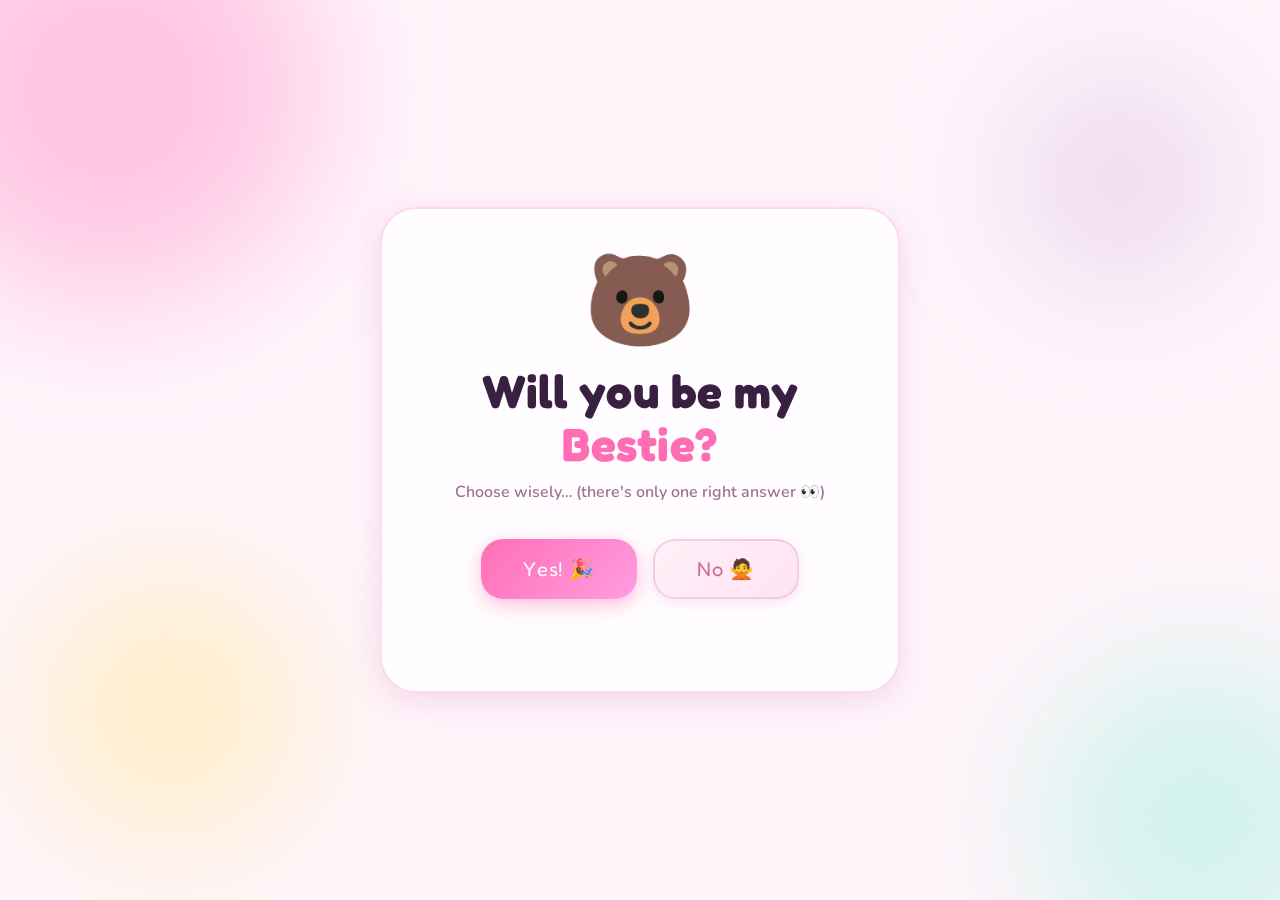
<file: index.html>
<!DOCTYPE html>
<html lang="en">
<head>
  <meta charset="UTF-8" />
  <meta name="viewport" content="width=device-width, initial-scale=1.0" />
  <title>Will You Be My Bestie? 💖</title>
  <link href="https://fonts.googleapis.com/css2?family=Fredoka+One&family=Nunito:wght@400;600;700;800&display=swap" rel="stylesheet" />
  <style>
    :root {
      --pink:    #ff6eb4;
      --pink-lt: #ffb3d9;
      --yellow:  #ffe066;
      --mint:    #7ef0d0;
      --purple:  #c39bd3;
      --bg:      #fff5fb;
      --white:   #ffffff;
      --dark:    #3a2040;
      --radius:  22px;
      --shadow:  0 8px 32px rgba(200,80,160,0.18);
    }

    *, *::before, *::after { box-sizing: border-box; margin: 0; padding: 0; }

    body {
      font-family: 'Nunito', sans-serif;
      background: var(--bg);
      min-height: 100vh;
      display: flex;
      align-items: center;
      justify-content: center;
      overflow: hidden;
      position: relative;
    }

    /* ── Animated background blobs ── */
    .blob {
      position: fixed;
      border-radius: 50%;
      filter: blur(70px);
      opacity: 0.35;
      animation: float 8s ease-in-out infinite alternate;
      pointer-events: none;
      z-index: 0;
    }
    .blob-1 { width: 420px; height: 420px; background: var(--pink);   top: -120px; left: -100px; animation-delay: 0s; }
    .blob-2 { width: 320px; height: 320px; background: var(--mint);   bottom: -80px; right: -80px; animation-delay: 2s; }
    .blob-3 { width: 260px; height: 260px; background: var(--yellow); bottom: 60px; left: 40px; animation-delay: 4s; }
    .blob-4 { width: 200px; height: 200px; background: var(--purple); top: 80px; right: 60px; animation-delay: 1s; }
    @keyframes float {
      from { transform: translate(0,0) scale(1); }
      to   { transform: translate(20px,30px) scale(1.07); }
    }

    /* ── Card ── */
    #app {
      position: relative;
      z-index: 1;
      width: min(520px, 94vw);
    }

    .card {
      background: rgba(255,255,255,0.82);
      backdrop-filter: blur(18px);
      -webkit-backdrop-filter: blur(18px);
      border: 2.5px solid rgba(255,110,180,0.25);
      border-radius: 36px;
      padding: 48px 40px 44px;
      box-shadow: var(--shadow), 0 2px 0 rgba(255,255,255,0.9) inset;
      text-align: center;
      animation: pop-in 0.6s cubic-bezier(.34,1.56,.64,1) both;
    }
    @keyframes pop-in {
      from { opacity: 0; transform: scale(0.72) translateY(30px); }
      to   { opacity: 1; transform: scale(1)   translateY(0); }
    }

    /* ── Mascot ── */
    .mascot {
      font-size: 90px;
      line-height: 1;
      display: block;
      margin-bottom: 18px;
      animation: wiggle 2.4s ease-in-out infinite;
      transform-origin: bottom center;
      user-select: none;
    }
    @keyframes wiggle {
      0%,100% { transform: rotate(-6deg); }
      50%      { transform: rotate(6deg); }
    }

    /* ── Headline ── */
    h1 {
      font-family: 'Fredoka One', cursive;
      font-size: clamp(2rem, 6vw, 2.9rem);
      color: var(--dark);
      line-height: 1.15;
      margin-bottom: 10px;
      letter-spacing: 0.5px;
    }
    h1 span { color: var(--pink); }

    .subtitle {
      font-size: 1rem;
      color: #a07090;
      font-weight: 600;
      margin-bottom: 36px;
    }

    /* ── Buttons ── */
    .btn-group {
      display: flex;
      gap: 16px;
      justify-content: center;
      flex-wrap: wrap;
    }

    .btn {
      font-family: 'Fredoka One', cursive;
      font-size: 1.25rem;
      border: none;
      border-radius: var(--radius);
      padding: 16px 42px;
      cursor: pointer;
      letter-spacing: 0.6px;
      transition: transform 0.15s, box-shadow 0.15s, background 0.2s;
      position: relative;
      white-space: nowrap;
    }

    /* YES */
    .btn-yes {
      background: linear-gradient(135deg, var(--pink) 0%, #ff9de2 100%);
      color: #fff;
      box-shadow: 0 6px 20px rgba(255,110,180,0.45);
    }
    .btn-yes:hover {
      transform: scale(1.08) translateY(-3px);
      box-shadow: 0 10px 30px rgba(255,110,180,0.55);
    }
    .btn-yes:active { transform: scale(0.96); }

    /* NO */
    .btn-no {
      background: linear-gradient(135deg, #fff0f7 0%, #ffe3f4 100%);
      color: #c87090;
      box-shadow: 0 4px 14px rgba(200,80,150,0.15);
      border: 2px solid rgba(200,80,150,0.2);
      transition: transform 0.22s cubic-bezier(.25,.46,.45,.94),
                  box-shadow 0.15s,
                  font-size 0.25s ease;
    }
    .btn-no:hover { box-shadow: 0 4px 14px rgba(200,80,150,0.25); }
    .btn-no:active { transform: scale(0.94); }

    /* ── Excuse toast ── */
    #excuse {
      margin-top: 20px;
      min-height: 28px;
      font-size: 0.95rem;
      color: #b06080;
      font-weight: 700;
      opacity: 0;
      transform: translateY(6px);
      transition: opacity 0.3s, transform 0.3s;
    }
    #excuse.show { opacity: 1; transform: translateY(0); }

    /* ── YES screen ── */
    #yes-screen {
      display: none;
      animation: pop-in 0.55s cubic-bezier(.34,1.56,.64,1) both;
    }
    #yes-screen.visible { display: block; }

    #yes-screen h1 {
      font-size: clamp(2.1rem, 7vw, 3.2rem);
      color: var(--pink);
      margin-bottom: 8px;
    }
    #yes-screen .sub {
      font-size: 1.1rem;
      color: #a07090;
      font-weight: 700;
      margin-bottom: 24px;
    }

    .badge-row {
      display: flex;
      justify-content: center;
      gap: 10px;
      flex-wrap: wrap;
      margin-bottom: 28px;
    }
    .badge {
      background: linear-gradient(135deg, var(--yellow), #ffd6f0);
      border-radius: 50px;
      padding: 8px 18px;
      font-size: 0.9rem;
      font-weight: 800;
      color: var(--dark);
      box-shadow: 0 3px 10px rgba(0,0,0,0.1);
      animation: badge-in 0.5s cubic-bezier(.34,1.56,.64,1) both;
    }
    .badge:nth-child(1) { animation-delay: 0.1s; }
    .badge:nth-child(2) { animation-delay: 0.2s; }
    .badge:nth-child(3) { animation-delay: 0.3s; }
    @keyframes badge-in {
      from { opacity:0; transform: scale(0.5) rotate(-10deg); }
      to   { opacity:1; transform: scale(1) rotate(0deg); }
    }

    .bestie-card {
      background: linear-gradient(135deg, #ffe0f4, #e0f7ff);
      border-radius: 22px;
      padding: 22px;
      font-size: 1rem;
      color: var(--dark);
      font-weight: 700;
      line-height: 1.7;
      margin-bottom: 24px;
      box-shadow: 0 4px 18px rgba(200,80,160,0.12);
    }
    .bestie-card .rule { display: flex; align-items: center; gap: 8px; }
    .bestie-card .rule + .rule { margin-top: 6px; }

    .restart-btn {
      font-family: 'Fredoka One', cursive;
      font-size: 1rem;
      background: none;
      border: 2.5px solid var(--pink);
      color: var(--pink);
      border-radius: 50px;
      padding: 10px 28px;
      cursor: pointer;
      transition: background 0.2s, color 0.2s, transform 0.15s;
    }
    .restart-btn:hover {
      background: var(--pink);
      color: #fff;
      transform: scale(1.06);
    }

    /* ── Confetti canvas ── */
    #confetti-canvas {
      position: fixed;
      inset: 0;
      pointer-events: none;
      z-index: 999;
    }

    /* ── Floating emoji stream ── */
    .float-emoji {
      position: fixed;
      font-size: 2rem;
      pointer-events: none;
      z-index: 998;
      animation: rise linear forwards;
    }
    @keyframes rise {
      0%   { opacity: 1; transform: translateY(0) rotate(0deg) scale(1); }
      100% { opacity: 0; transform: translateY(-320px) rotate(25deg) scale(0.5); }
    }

    /* ── Mobile tweaks ── */
    @media (max-width: 480px) {
      .card { padding: 36px 22px 34px; }
      .mascot { font-size: 72px; }
      .btn { padding: 14px 28px; font-size: 1.1rem; }
    }
  </style>
</head>
<body>

  <div class="blob blob-1"></div>
  <div class="blob blob-2"></div>
  <div class="blob blob-3"></div>
  <div class="blob blob-4"></div>

  <canvas id="confetti-canvas"></canvas>

  <div id="app">

    <!-- ── QUESTION SCREEN ── -->
    <div class="card" id="question-screen">
      <span class="mascot" id="mascot">🐻</span>
      <h1>Will you be my <span>Bestie?</span></h1>
      <p class="subtitle">Choose wisely… (there's only one right answer 👀)</p>
      <div class="btn-group">
        <button class="btn btn-yes" id="yes-btn" onclick="sayYes()">Yes! 🎉</button>
        <button class="btn btn-no"  id="no-btn"  onmouseover="runAway()" onclick="noClick()">No 🙅</button>
      </div>
      <p id="excuse"></p>
    </div>

    <!-- ── YES SCREEN ── -->
    <div class="card" id="yes-screen">
      <span class="mascot" style="animation:none;font-size:96px;">🥳</span>
      <h1>YAY BESTIES<br>FOREVER!</h1>
      <p class="sub">💖 Official Bestie Certificate Unlocked 💖</p>

      <div class="badge-row">
        <span class="badge">🌟 Snack Partner</span>
        <span class="badge">💬 24/7 Texter</span>
        <span class="badge">🛡️ Hype Human</span>
      </div>

      <div class="bestie-card">
        <div class="rule">✅ You are legally required to laugh at each other's jokes.</div>
        <div class="rule">✅ Mandatory snack sharing is now in effect.</div>
        <div class="rule">✅ Venting sessions: unlimited &amp; free of charge.</div>
        <div class="rule">✅ Chaos energy must be matched at all times.</div>
        <div class="rule">🚫 No being sane without the other. Ever.</div>
      </div>

      <button class="restart-btn" onclick="restart()">↩ Wait, let me ask again</button>
    </div>

  </div>

  <script>
    /* ──────────────────────────────────
       MASCOT CYCLE
    ────────────────────────────────── */
    const mascots = ['🐻','🐼','🐸','🦊','🐧','🦄','🐙','🐶','🐱'];
    let mascotIdx = 0;
    setInterval(() => {
      mascotIdx = (mascotIdx + 1) % mascots.length;
      const m = document.getElementById('mascot');
      m.style.transform = 'scale(0)';
      setTimeout(() => {
        m.textContent = mascots[mascotIdx];
        m.style.transform = '';
        m.style.transition = 'transform 0.3s cubic-bezier(.34,1.56,.64,1)';
      }, 200);
    }, 2800);

    /* ──────────────────────────────────
       NO BUTTON LOGIC
    ────────────────────────────────── */
    const excuses = [
      "I need to think about our friendship… 🤔",
      "Ask me again after snacks 🍕",
      "My horoscope says not today 🔮",
      "I have trust issues with fun people 😅",
      "Let me consult my goldfish 🐟",
      "My WiFi is too slow for commitments 📶",
      "I'm booked until the next full moon 🌕",
      "My accountant says friendship is risky 📊",
      "Error 404: Excuse not found — just say YES! 💖",
    ];
    let excuseIdx   = 0;
    let noClickCount = 0;
    let isRunning    = false;

    function runAway() {
      const btn = document.getElementById('no-btn');
      const app = document.getElementById('app');
      const appRect = app.getBoundingClientRect();
      const btnRect = btn.getBoundingClientRect();

      const margin = 12;
      const maxX = appRect.width  - btnRect.width  - margin;
      const maxY = appRect.height - btnRect.height - margin;

      const rx = margin + Math.random() * maxX - btnRect.left + appRect.left;
      const ry = margin + Math.random() * maxY - btnRect.top  + appRect.top;

      btn.style.position = 'fixed';
      btn.style.left = (btnRect.left + rx * 0.55) + 'px';
      btn.style.top  = (btnRect.top  + ry * 0.55) + 'px';
      btn.style.zIndex = 50;
    }

    function noClick() {
      noClickCount++;
      const btn = document.getElementById('no-btn');
      /* Grow yes button a little to tease */
      const yesBtn = document.getElementById('yes-btn');
      const newSize = Math.min(1.4, 1 + noClickCount * 0.08);
      yesBtn.style.transform = `scale(${newSize})`;

      /* Show excuse */
      const ex = document.getElementById('excuse');
      ex.textContent = excuses[excuseIdx % excuses.length];
      excuseIdx++;
      ex.classList.remove('show');
      void ex.offsetWidth; // reflow
      ex.classList.add('show');

      /* Shrink NO button text */
      const newFontSize = Math.max(0.7, 1.25 - noClickCount * 0.08);
      btn.style.fontSize = newFontSize + 'rem';

      /* After many clicks, teleport it off screen */
      if (noClickCount >= 6) {
        btn.style.opacity = '0';
        btn.style.pointerEvents = 'none';
        const ex2 = document.getElementById('excuse');
        ex2.textContent = "Okay the NO button quit. Just press YES 💀";
        ex2.classList.add('show');
      }
    }

    /* ──────────────────────────────────
       YES LOGIC
    ────────────────────────────────── */
    function sayYes() {
      document.getElementById('question-screen').style.display = 'none';
      const ys = document.getElementById('yes-screen');
      ys.classList.add('visible');
      launchConfetti();
      burstEmojis();
    }

    function restart() {
      const btn = document.getElementById('no-btn');
      btn.style.position   = '';
      btn.style.left       = '';
      btn.style.top        = '';
      btn.style.opacity    = '1';
      btn.style.fontSize   = '';
      btn.style.pointerEvents = '';
      noClickCount = 0;
      excuseIdx    = 0;
      document.getElementById('yes-btn').style.transform = '';
      document.getElementById('excuse').classList.remove('show');
      document.getElementById('yes-screen').classList.remove('visible');
      document.getElementById('question-screen').style.display = '';
    }

    /* ──────────────────────────────────
       CONFETTI
    ────────────────────────────────── */
    function launchConfetti() {
      const canvas = document.getElementById('confetti-canvas');
      const ctx    = canvas.getContext('2d');
      canvas.width  = window.innerWidth;
      canvas.height = window.innerHeight;

      const colors = ['#ff6eb4','#ffe066','#7ef0d0','#c39bd3','#ff9de2','#fff'];
      const pieces = Array.from({length: 160}, () => ({
        x:  Math.random() * canvas.width,
        y: -20 - Math.random() * 200,
        r:  4  + Math.random() * 6,
        d:  2  + Math.random() * 5,
        color: colors[Math.floor(Math.random() * colors.length)],
        tilt: Math.random() * 10 - 10,
        tiltSpeed: 0.1 + Math.random() * 0.2,
        opacity: 1,
        shape: Math.random() > 0.5 ? 'circle' : 'rect',
      }));

      let frame = 0;
      function draw() {
        ctx.clearRect(0, 0, canvas.width, canvas.height);
        pieces.forEach(p => {
          ctx.globalAlpha = p.opacity;
          ctx.fillStyle   = p.color;
          ctx.beginPath();
          if (p.shape === 'circle') {
            ctx.arc(p.x, p.y, p.r, 0, Math.PI * 2);
          } else {
            ctx.rect(p.x, p.y, p.r * 1.8, p.r * 0.9);
          }
          ctx.fill();
          p.y     += p.d;
          p.x     += Math.sin(frame * 0.02 + p.r) * 1.2;
          p.tilt  += p.tiltSpeed;
          if (p.y > canvas.height + 20) p.opacity -= 0.02;
        });
        ctx.globalAlpha = 1;
        frame++;
        if (pieces.some(p => p.opacity > 0)) requestAnimationFrame(draw);
        else ctx.clearRect(0, 0, canvas.width, canvas.height);
      }
      draw();
    }

    /* ──────────────────────────────────
       EMOJI BURST
    ────────────────────────────────── */
    const burstSet = ['💖','✨','🎉','🌟','💫','🥳','🎊','🍕','🦄','🐻'];
    function burstEmojis() {
      for (let i = 0; i < 22; i++) {
        setTimeout(() => {
          const el = document.createElement('div');
          el.className = 'float-emoji';
          el.textContent = burstSet[Math.floor(Math.random() * burstSet.length)];
          el.style.left   = (10 + Math.random() * 80) + 'vw';
          el.style.bottom = (5  + Math.random() * 25) + 'vh';
          el.style.animationDuration = (1.4 + Math.random() * 1.6) + 's';
          el.style.fontSize = (1.4 + Math.random() * 1.4) + 'rem';
          document.body.appendChild(el);
          el.addEventListener('animationend', () => el.remove());
        }, i * 90);
      }
    }
  </script>
</body>
</html>
</file>
